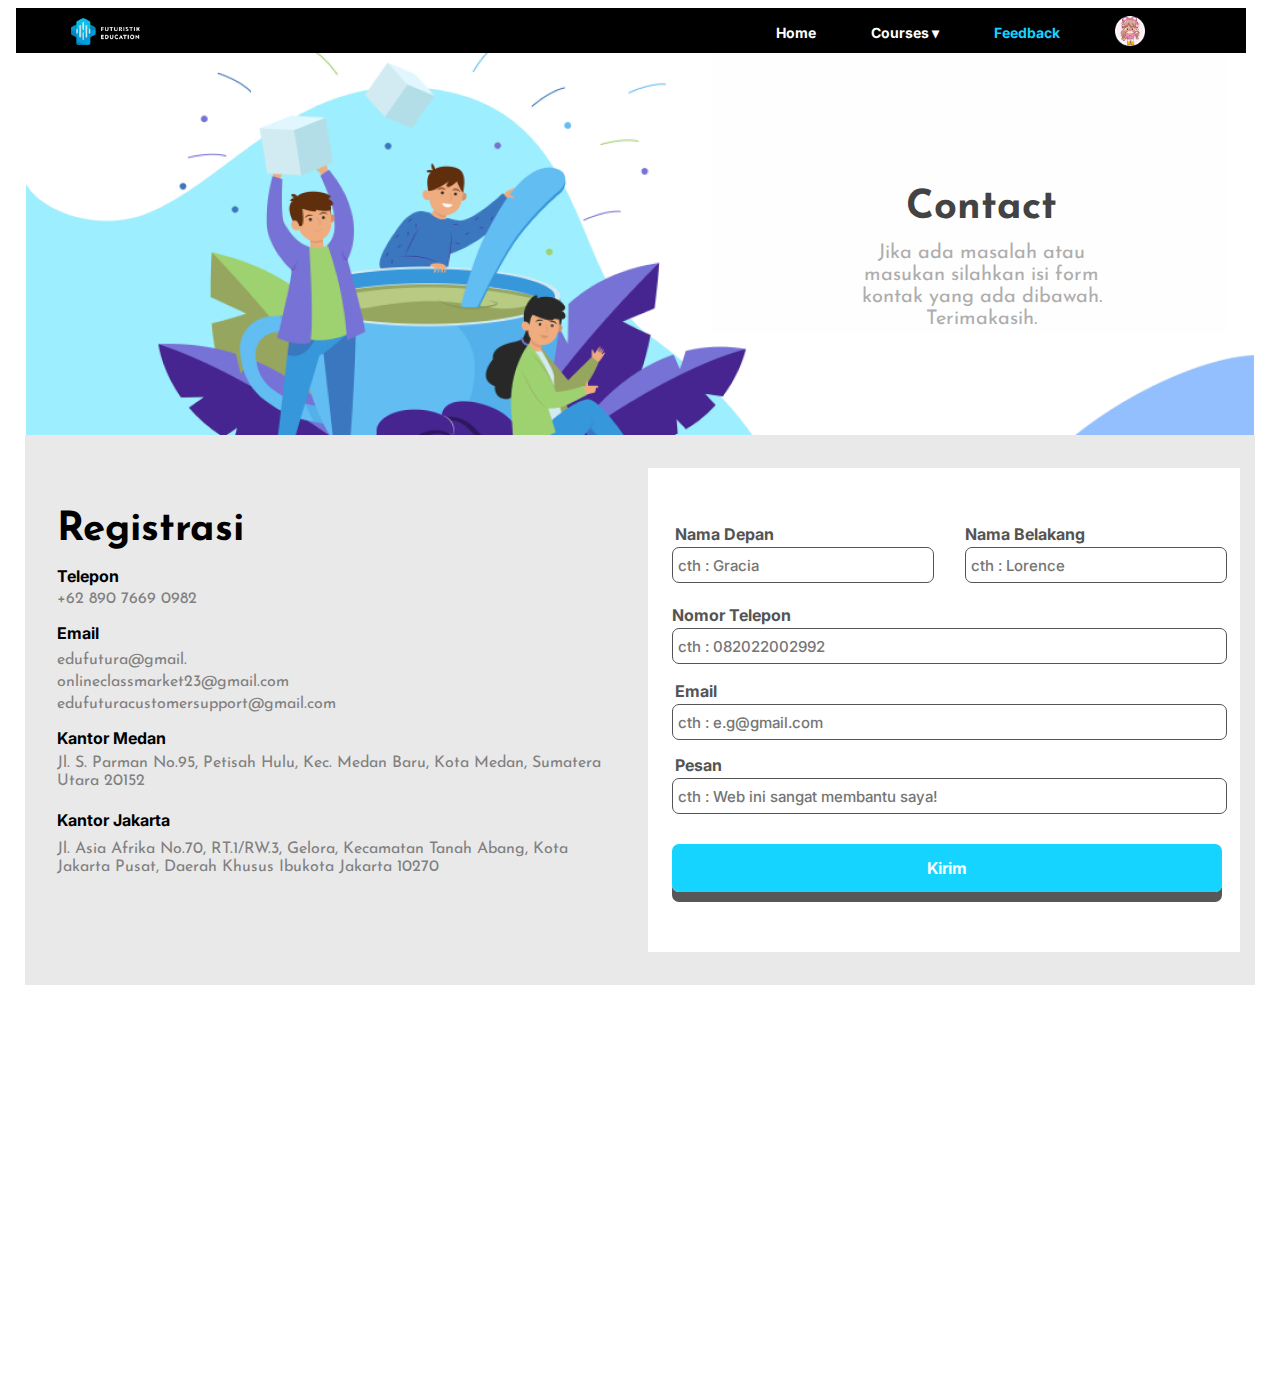
<file: Lomba/Feedback 2.html>
<!DOCTYPE html>
<html>
  <head>
    <meta charset="utf-8" />
    <link rel="stylesheet" href="./css/feedback.css" />

     <!-- FONT -->
<link rel="preconnect" href="https://fonts.googleapis.com">
<link rel="preconnect" href="https://fonts.gstatic.com" crossorigin>
<link href="https://fonts.googleapis.com/css2?family=Inter:ital,opsz,wght@0,14..32,100..900;1,14..32,100..900&family=Jockey+One&family=Josefin+Sans:ital@0;1&display=swap" rel="stylesheet">
  </head>
  <body>
          <header class="header">
            <img class="logo" src="logo.png" />
                  <ul class="list-menu">
            <li><a  href="lowkey 2.html">Home</a></li>
             <li><a >Courses &#x25BE</a>
            <ul class="dropdown">
        <li><a href="#">Coursera</a></li>
        <li><a href="#">Udemy</a></li>
        <li><a href="#">EdX</a></li>
        <li><a href="#">Udacity</a></li>
        <li><a href="#">Bisa.AI</a></li>
        <li><a href="#">Element Of AI</a></li>
       </ul></li>
            <li><a class="feedback" href="#">Feedback</a></li>
            <li><img  src="image/icon 2.png"></li>
          </ul>
          </header>
    <div class="frame">
      <div class="div">
        <div class="contact"></div>
        <div class="overlap-group-wrapper">
          <div class="overlap-group">
            <div class="text">
              <h2 class="text-wrapper">Contact</h2>
              <p class="p">Jika ada masalah atau masukan silahkan isi form kontak yang ada dibawah. Terimakasih.</p>
            </div>
          </div>
        </div>
        <div class="contact-2">
          <div class="overlap">
            <div class="group">
              <div> <input class="rectangle" placeholder="cth : Gracia"></div>
              <p class="text-wrapper-2">Nama Depan</p>
              <div> <input class="rectangle-2" placeholder="cth : Lorence"></div>
              <div> <input class="rectangle-3" placeholder="cth : 082022002992"></div>
              <p class="text-wrapper-3" >Nomor Telepon</p>
              <div> <input class="rectangle-4" placeholder="cth : e.g@gmail.com"></div>
              <p class="text-wrapper-4">Email</p>
              <div> <input class="rectangle-5" placeholder="cth : Web ini sangat membantu saya!"></div>
              <p class="text-wrapper-5">Pesan</p>
              <p class="text-wrapper-6">Nama Belakang</p>
              <div class="div-wrapper">
                <div class="overlap-group-2">

                  <a href="Feedback.html" class="button">Kirim</a>
                </div>
              </div>
            </div>
          </div>
          <div class="group-2">
            <p class="p-1">Registrasi</p>
            <p class="p-2">+62 890 7669 0982</p>
            <p class="p-3">Telepon</p>
            <p class="p-4">
              edufutura@gmail.<br />onlineclassmarket23@gmail.com<br />edufuturacustomersupport@gmail.com
            </p>
            <div class="p-5">Email</div>
            <p class="p-6">
              Jl. S. Parman No.95, Petisah Hulu, Kec. Medan Baru, Kota Medan, Sumatera Utara 20152
            </p>
            <div class="p-7">Kantor Medan</div>
            <p class="p-8">
              Jl. Asia Afrika No.70, RT.1/RW.3, Gelora, Kecamatan Tanah Abang, Kota Jakarta Pusat, Daerah Khusus Ibukota
              Jakarta 10270
            </p>
            <div class="p-9">Kantor Jakarta</div>
          </div>
          <div class="container">
          <iframe src="https://www.google.com/maps/embed?pb=!1m18!1m12!1m3!1d11063.957574350521!2d98.66417984855119!3d3.577534966751517!2m3!1f0!2f0!3f0!3m2!1i1024!2i768!4f13.1!3m3!1m2!1s0x303131a9fa0ca19f%3A0x287ab929f4d55218!2sJl.%20S.%20Parman%20No.95%2C%20Petisah%20Hulu%2C%20Kec.%20Medan%20Baru%2C%20Kota%20Medan%2C%20Sumatera%20Utara%2020153!5e0!3m2!1sid!2sid!4v1737006098539!5m2!1sid!2sid" width="100%" height="100%" style="border:0;" allowfullscreen="" loading="lazy" referrerpolicy="no-referrer-when-downgrade"></iframe> </div>
        </div>
               <div class="container-2">
         <iframe src="https://www.google.com/maps/embed?pb=!1m18!1m12!1m3!1d3966.3612734127246!2d106.7948916735542!3d-6.21599626088055!2m3!1f0!2f0!3f0!3m2!1i1024!2i768!4f13.1!3m3!1m2!1s0x2e69f6b4fc1eec39%3A0xc8cd474d08851b77!2sJl.%20Asia%20Afrika%20No.40-70%2C%20RT.1%2FRW.3%2C%20Gelora%2C%20Kecamatan%20Tanah%20Abang%2C%20Kota%20Jakarta%20Pusat%2C%20Daerah%20Khusus%20Ibukota%20Jakarta%2010270!5e0!3m2!1sid!2sid!4v1737270468731!5m2!1sid!2sid" width="100%" height="100%" style="border:0;" allowfullscreen="" loading="lazy" referrerpolicy="no-referrer-when-downgrade"></iframe> </div>
        </div>
      </div>
    </div>
  </body>
</html>
</file>
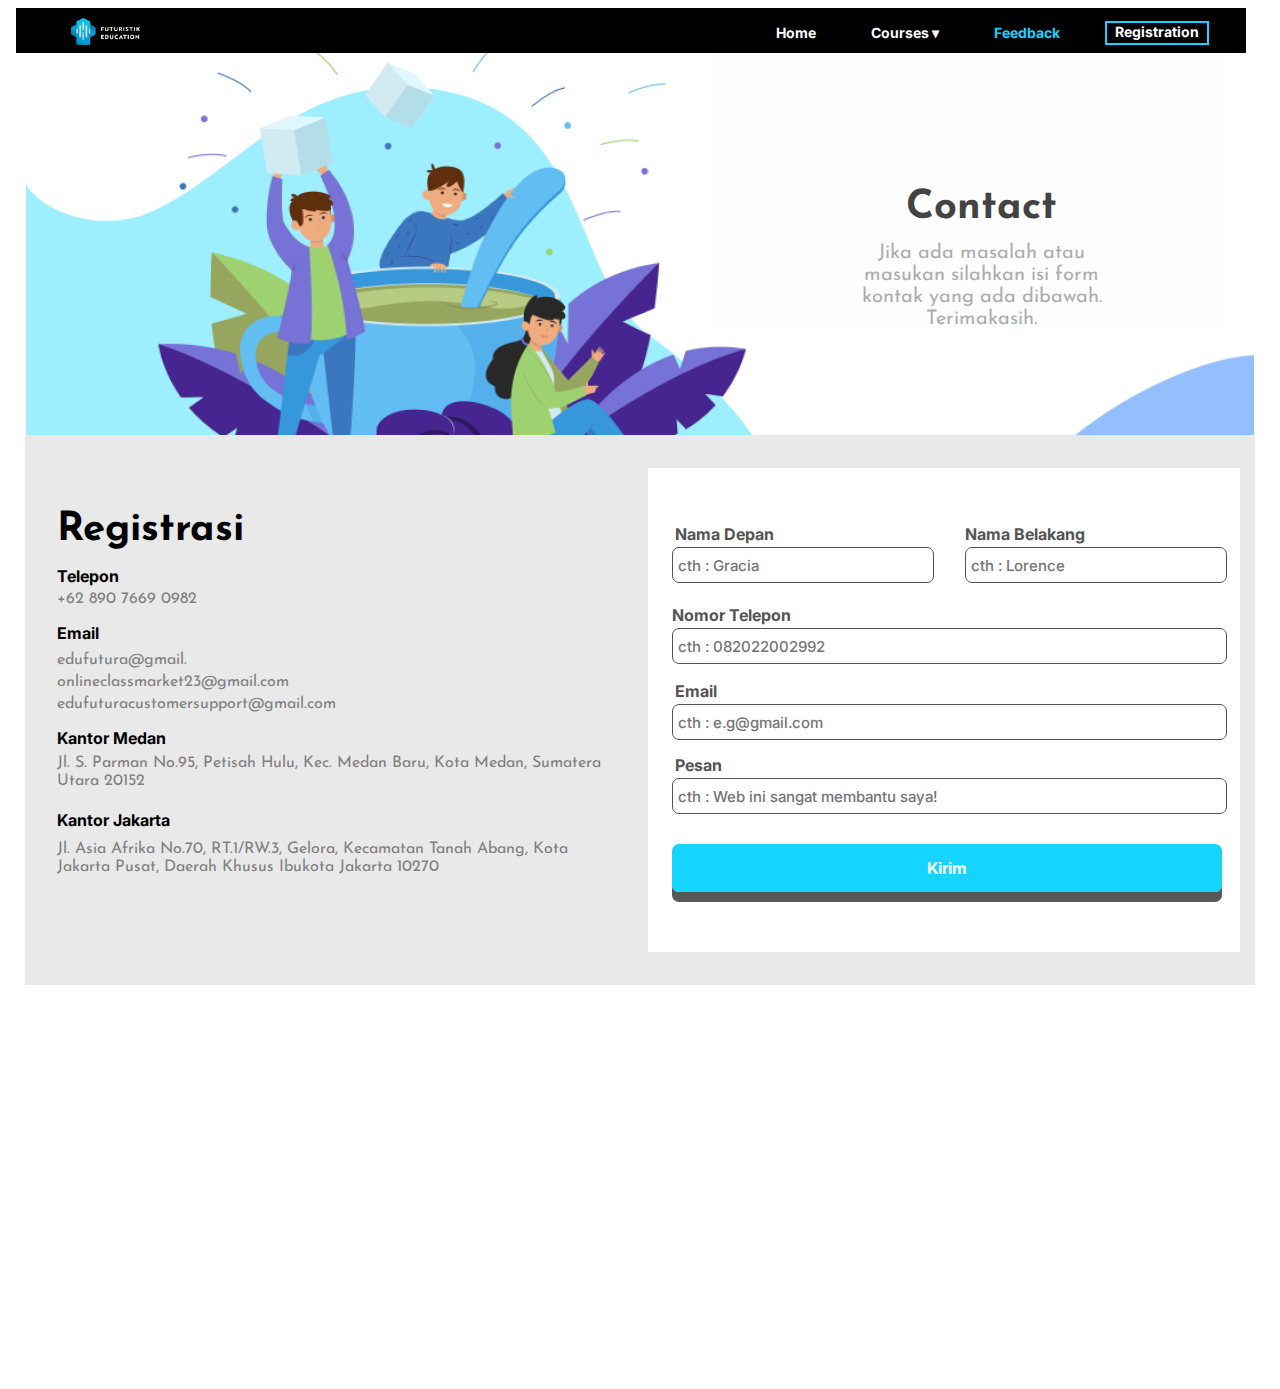
<file: Lomba/Feedback.html>
<!DOCTYPE html>
<html>
  <head>
    <meta charset="utf-8" />
    <link rel="stylesheet" href="./css/feedback.css" />

     <!-- FONT -->
<link rel="preconnect" href="https://fonts.googleapis.com">
<link rel="preconnect" href="https://fonts.gstatic.com" crossorigin>
<link href="https://fonts.googleapis.com/css2?family=Inter:ital,opsz,wght@0,14..32,100..900;1,14..32,100..900&family=Jockey+One&family=Josefin+Sans:ital@0;1&display=swap" rel="stylesheet">
  </head>
  <body>
          <header class="header">
            <img class="logo" src="logo.png" />
                  <ul class="list-menu">
            <li><a  href="lowkey.html">Home</a></li>
             <li><a >Courses &#x25BE</a>
            <ul class="dropdown">
        <li><a href="#">Coursera</a></li>
        <li><a href="#">Udemy</a></li>
        <li><a href="#">EdX</a></li>
        <li><a href="#">Udacity</a></li>
        <li><a href="#">Bisa.AI</a></li>
        <li><a href="#">Element Of AI</a></li>
       </ul></li>
            <li><a class="feedback" href="#">Feedback</a></li>
            <div class="registration">
            <li><a  href="register.html">Registration</a></li></div>
          </ul>
          </header>
    <div class="frame">
      <div class="div">
        <div class="contact"></div>
        <div class="overlap-group-wrapper">
          <div class="overlap-group">
            <div class="text">
              <h2 class="text-wrapper">Contact</h2>
              <p class="p">Jika ada masalah atau masukan silahkan isi form kontak yang ada dibawah. Terimakasih.</p>
            </div>
          </div>
        </div>
        <div class="contact-2">
          <div class="overlap">
            <div class="group">
              <div> <input class="rectangle" placeholder="cth : Gracia"></div>
              <p class="text-wrapper-2">Nama Depan</p>
              <div> <input class="rectangle-2" placeholder="cth : Lorence"></div>
              <div> <input class="rectangle-3" placeholder="cth : 082022002992"></div>
              <p class="text-wrapper-3" >Nomor Telepon</p>
              <div> <input class="rectangle-4" placeholder="cth : e.g@gmail.com"></div>
              <p class="text-wrapper-4">Email</p>
              <div> <input class="rectangle-5" placeholder="cth : Web ini sangat membantu saya!"></div>
              <p class="text-wrapper-5">Pesan</p>
              <p class="text-wrapper-6">Nama Belakang</p>
              <div class="div-wrapper">
                <div class="overlap-group-2">

                  <a href="Feedback.html" class="button">Kirim</a>
                </div>
              </div>
            </div>
          </div>
          <div class="group-2">
            <p class="p-1">Registrasi</p>
            <p class="p-2">+62 890 7669 0982</p>
            <p class="p-3">Telepon</p>
            <p class="p-4">
              edufutura@gmail.<br />onlineclassmarket23@gmail.com<br />edufuturacustomersupport@gmail.com
            </p>
            <div class="p-5">Email</div>
            <p class="p-6">
              Jl. S. Parman No.95, Petisah Hulu, Kec. Medan Baru, Kota Medan, Sumatera Utara 20152
            </p>
            <div class="p-7">Kantor Medan</div>
            <p class="p-8">
              Jl. Asia Afrika No.70, RT.1/RW.3, Gelora, Kecamatan Tanah Abang, Kota Jakarta Pusat, Daerah Khusus Ibukota
              Jakarta 10270
            </p>
            <div class="p-9">Kantor Jakarta</div>
          </div>
          <div class="container">
          <iframe src="https://www.google.com/maps/embed?pb=!1m18!1m12!1m3!1d11063.957574350521!2d98.66417984855119!3d3.577534966751517!2m3!1f0!2f0!3f0!3m2!1i1024!2i768!4f13.1!3m3!1m2!1s0x303131a9fa0ca19f%3A0x287ab929f4d55218!2sJl.%20S.%20Parman%20No.95%2C%20Petisah%20Hulu%2C%20Kec.%20Medan%20Baru%2C%20Kota%20Medan%2C%20Sumatera%20Utara%2020153!5e0!3m2!1sid!2sid!4v1737006098539!5m2!1sid!2sid" width="100%" height="100%" style="border:0;" allowfullscreen="" loading="lazy" referrerpolicy="no-referrer-when-downgrade"></iframe> </div>
        </div>
               <div class="container-2">
         <iframe src="https://www.google.com/maps/embed?pb=!1m18!1m12!1m3!1d3966.3612734127246!2d106.7948916735542!3d-6.21599626088055!2m3!1f0!2f0!3f0!3m2!1i1024!2i768!4f13.1!3m3!1m2!1s0x2e69f6b4fc1eec39%3A0xc8cd474d08851b77!2sJl.%20Asia%20Afrika%20No.40-70%2C%20RT.1%2FRW.3%2C%20Gelora%2C%20Kecamatan%20Tanah%20Abang%2C%20Kota%20Jakarta%20Pusat%2C%20Daerah%20Khusus%20Ibukota%20Jakarta%2010270!5e0!3m2!1sid!2sid!4v1737270468731!5m2!1sid!2sid" width="100%" height="100%" style="border:0;" allowfullscreen="" loading="lazy" referrerpolicy="no-referrer-when-downgrade"></iframe> </div>
        </div>
      </div>
    </div>
  </body>
</html>
</file>
<file: Lomba/css/feedback.css>
.header {
  position: sticky;
  display: flex;
  top: 0;
  width: 1230px;
  left: 16px;
  align-items: center;
  height: 45px;
  background-color: black;
  z-index: 3;
}
.logo {
  position: absolute;
  width: 69px;
  height: 27px;
  top: 10px;
  left: 55px;
  object-fit: cover;
}

.list-menu{
  list-style: none;
  position: absolute;
  display: flex;
  gap: 55px;
  top: 0px;
  left: 720px;
}
.list-menu li a{
  text-decoration: none;
  width: 387px;
  height: 21px;
  left: 685px;
  font-family: "Inter", serif;
  font-weight: 700;
  color: #ffffff;
  font-size: 14px;
  text-align: center;
  letter-spacing: 0;
  line-height: normal;
  transition: 0.25s;
  cursor: pointer;
}
.list-menu li img{
  position: relative;
  top: -8px;
  left: 0px;
  width: 30px;
}
.list-menu .feedback {
  color: #15d4ff;
}
.list-menu li ul.dropdown li {
  position: relative;
  width: 100px;
  text-align: center;
  left: -65px;
  display: block;
  background: #333;
  padding: 2px 10px;
  margin: 5px 0px;
}
.list-menu li ul.dropdown {
width:auto;
background: nonbe;
position: absolute;
z-index: 999;
display: none;
}
.list-menu li:hover ul.dropdown{
display: block;
}
.list-menu .registration{
  position: relative;
  width: 100px;
  height: 20px;
  left: -10px;
  top: -3px;
  text-align: center;
  border: 2px solid #15d4ff;
}
.list-menu li a:hover {
    color: #15d4ff;
}


.frame {
  background-color: transparent;
  display: flex;
  flex-direction: row;
  justify-content: center;
  width: 100%;
}

.frame .div {
  width: 1230px;
  height: 1314px;
  position: relative;
}

.frame .contact {
  position: absolute;
  width: 1230px;
  height: 382px;
  top: 932px;
  left: 0;
  background-color: #ffffff;
}

.frame .overlap-group-wrapper {
  height: 382px;
  top: 0;
  background-color: #00000099;
  position: absolute;
  width: 1230px;
  left: 0;
}

.frame .overlap-group {
  height: 382px;
  background: url('contact.png') no-repeat center center;
  background-color: white;
  background-size: cover;
  background-position: 50% 50%;
}

.frame .text {
  position: relative;
  width: 263px;
  height: 132px;
  top: 125px;
  left: 827px;
}
.frame .text-wrapper {
  position: absolute;
  top: -25px;
  left: 54px;
  font-family: "Josefin Sans", serif;
  font-weight: 700;
  color: #434343;
  font-size: 40px;
  letter-spacing: 0;
  line-height: 44.2px;
  white-space: nowrap;
  z-index: 1;
}


.frame .p {
  position: absolute;
  width: 259px;
  top: 44px;
  left: 0;
  font-family: "Josefin Sans", serif;
  font-weight: 400;
  color: #adadad;
  font-size: 20px;
  text-align: center;
  letter-spacing: 0;
  line-height: 22.1px;
  z-index: 1;
}

.frame .contact-2 {
  height: 550px;
  top: 382px;
  background-color: #e9e9e9;
  position: absolute;
  width: 1230px;
  left: 0;
}

.frame .overlap {
  position: absolute;
  width: 592px;
  height: 484px;
  top: 33px;
  left: 623px;
  background-color: #ffffff;
}

.frame .group {
  position: relative;
  width: 553px;
  height: 383px;
  top: 50px;
  left: 24px;
}

.frame .rectangle {
  width: 250px;
  height: 30px;
  top: 29px;
  left: 0;
  border: 1px solid;
  border-color: #545454;
  position: absolute;
  border-radius: 7px;
}

.frame .text-wrapper-2 {
  left: 3px;
  position: absolute;
  top: -10px;
  font-family: "Inter", serif;
  font-weight: 700;
  color: #545454;
  font-size: 16px;
  text-align: center;
  letter-spacing: 0;
  line-height: normal;
  white-space: nowrap;
}

.frame .rectangle-2 {
  width: 250px;
  height: 30px;
  top: 29px;
  left: 293px;
  border: 1px solid;
  border-color: #545454;
  position: absolute;
  border-radius: 7px;
}

.frame .rectangle-3 {
  width: 543px;
  height: 30px;
  top: 110px;
  left: 0;
  border: 1px solid;
  border-color: #545454;
  position: absolute;
  border-radius: 7px;
}

.frame .text-wrapper-3 {
  position: absolute;
  top: 71px;
  left: 0;
  font-family: "Inter", serif;
  font-weight: 700;
  color: #545454;
  font-size: 16px;
  text-align: center;
  letter-spacing: 0;
  line-height: normal;
  white-space: nowrap;
}

.frame .rectangle-4 {
  width: 543px;
  height: 30px;
  top: 186px;
  left: 0;
  border: 1px solid;
  border-color: #545454;
  position: absolute;
  border-radius: 7px;
}

.frame .text-wrapper-4 {
  position: absolute;
  top: 147px;
  left: 3px;
  font-family: "Inter", serif;
  font-weight: 700;
  color: #545454;
  font-size: 16px;
  text-align: center;
  letter-spacing: 0;
  line-height: normal;
  white-space: nowrap;
}

.frame .rectangle-5 {
  width: 543px;
  height: 30px;
  top: 260px;
  left: 0;
  border: 1px solid;
  border-color: #545454;
  position: absolute;
  border-radius: 7px;
}


.frame .text-wrapper-5 {
  position: absolute;
  top: 221px;
  left: 3px;
  font-family: "Inter", serif;
  font-weight: 700;
  color: #545454;
  font-size: 16px;
  text-align: center;
  letter-spacing: 0;
  line-height: normal;
  white-space: nowrap;
}

.frame .text-wrapper-6 {
  left: 293px;
  position: absolute;
  top: -10px;
  font-family: "Inter", serif;
  font-weight: 700;
  color: #545454;
  font-size: 16px;
  text-align: center;
  letter-spacing: 0;
  line-height: normal;
  white-space: nowrap;
}
input {
  padding: 2px 5px;
   font-family:"Inter", serif ;
  font-weight: 500;
  font-size: 15px;
  outline: none;
}
input::placeholder {
     font-family:"Inter", serif ;
}
.frame .div-wrapper {
  position: absolute;
  width: 545px;
  height: 53px;
  top: 330px;
  left: 0;
}

.frame .overlap-group-2 {
  position: relative;
  width: 543px;
  height: 53px;
}

.frame .rectangle-6 {
  width: 543px;
  height: 45px;
  top: 8px;
  left: 0;
  background-color: #585858;
  position: absolute;
  border-radius: 7px;
}


.frame .button {
  position: relative;
  text-decoration: none;
  width: ;
  height: ;
  top: 10px;
  left: 0px;
  background-color: #15d4ff;
  box-shadow: 0 10px #575757;
  border-radius: 7px;
  border: none;
  font-family: "Inter", serif ;
  font-weight: 700;
  color: #ffffff;
  font-size: 16px;
  padding: 14px 255px;
  text-align: center;
  letter-spacing: 0;
  line-height: normal;
}
.button:active{
  box-shadow: 0 5px #575757;
  transform: translateY(10px);
}
.frame .group-2 {
  position: absolute;
  width: 581px;
  height: 373px;
  top: 33px;
  left: 32px;
}

.frame .p-1 {
  position: absolute;
  top: 0;
  left: 0;
  font-family: "Josefin Sans", serif;
  font-weight: 700;
  color: #000000;
  font-size: 40px;
  letter-spacing: 0;
  line-height: 44.2px;
  white-space: nowrap;
}

.frame .p-2 {
  position: absolute;
  top: 107px;
  left: 0;
  font-family: "Josefin Sans", serif;
  font-weight: 400;
  color: #808080;
  font-size: 16px;
  letter-spacing: 0;
  line-height: 17.7px;
  white-space: nowrap;
}

.frame .p-3 {
  position: absolute;
  top: 82px;
  left: 0;
  font-family: "Inter", serif;
  font-weight: 700;
  color: #000000;
  font-size: 16px;
  text-align: center;
  letter-spacing: 0;
  line-height: normal;
  white-space: nowrap;
}

.frame .p-4 {
  position: absolute;
  top: 165px;
  left: 0;
  font-family: "Josefin Sans", serif;
  font-weight: 400;
  color: #808080;
  font-size: 16px;
  letter-spacing: 0;
  line-height: 22.1px;
}

.frame .p-5 {
  position: absolute;
  top: 155px;
  left: 0;
  font-family: "Inter", serif;
  font-weight: 700;
  color: #000000;
  font-size: 16px;
  text-align: center;
  letter-spacing: 0;
  line-height: normal;
  white-space: nowrap;
}

.frame .p-6 {
  position: absolute;
  width: 563px;
  top: 271px;
  left: 0;
  font-family: "Josefin Sans", serif;
  font-weight: 400;
  color: #808080;
  font-size: 16px;
  letter-spacing: 0;
  line-height: 17.8px;
}

.frame .p-7 {
  top: 260px;
  position: absolute;
  left: 0;
  font-family: "Inter", serif;
  font-weight: 700;
  color: #000000;
  font-size: 16px;
  text-align: center;
  letter-spacing: 0;
  line-height: normal;
  white-space: nowrap;
}

.frame .p-8 {
  position: absolute;
  width: 563px;
  top: 357px;
  left: 0;
  font-family: "Josefin Sans", serif;
  font-weight: 400;
  color: #808080;
  font-size: 16px;
  letter-spacing: 0;
  line-height: 17.8px;
}

.frame .p-9 {
  top: 342px;
  position: absolute;
  left: 0;
  font-family: "Inter", serif;
  font-weight: 700;
  color: #000000;
  font-size: 16px;
  text-align: center;
  letter-spacing: 0;
  line-height: normal;
  white-space: nowrap;
}

.frame .container {
  position: relative;
  height: 400px;
  width: 50%;
  top: 550px;
}

.frame .container-2 {
  position: relative;
  height: 400px;
  width: 50%;
  top: 932px;
  left: 615px;
}
</file>
